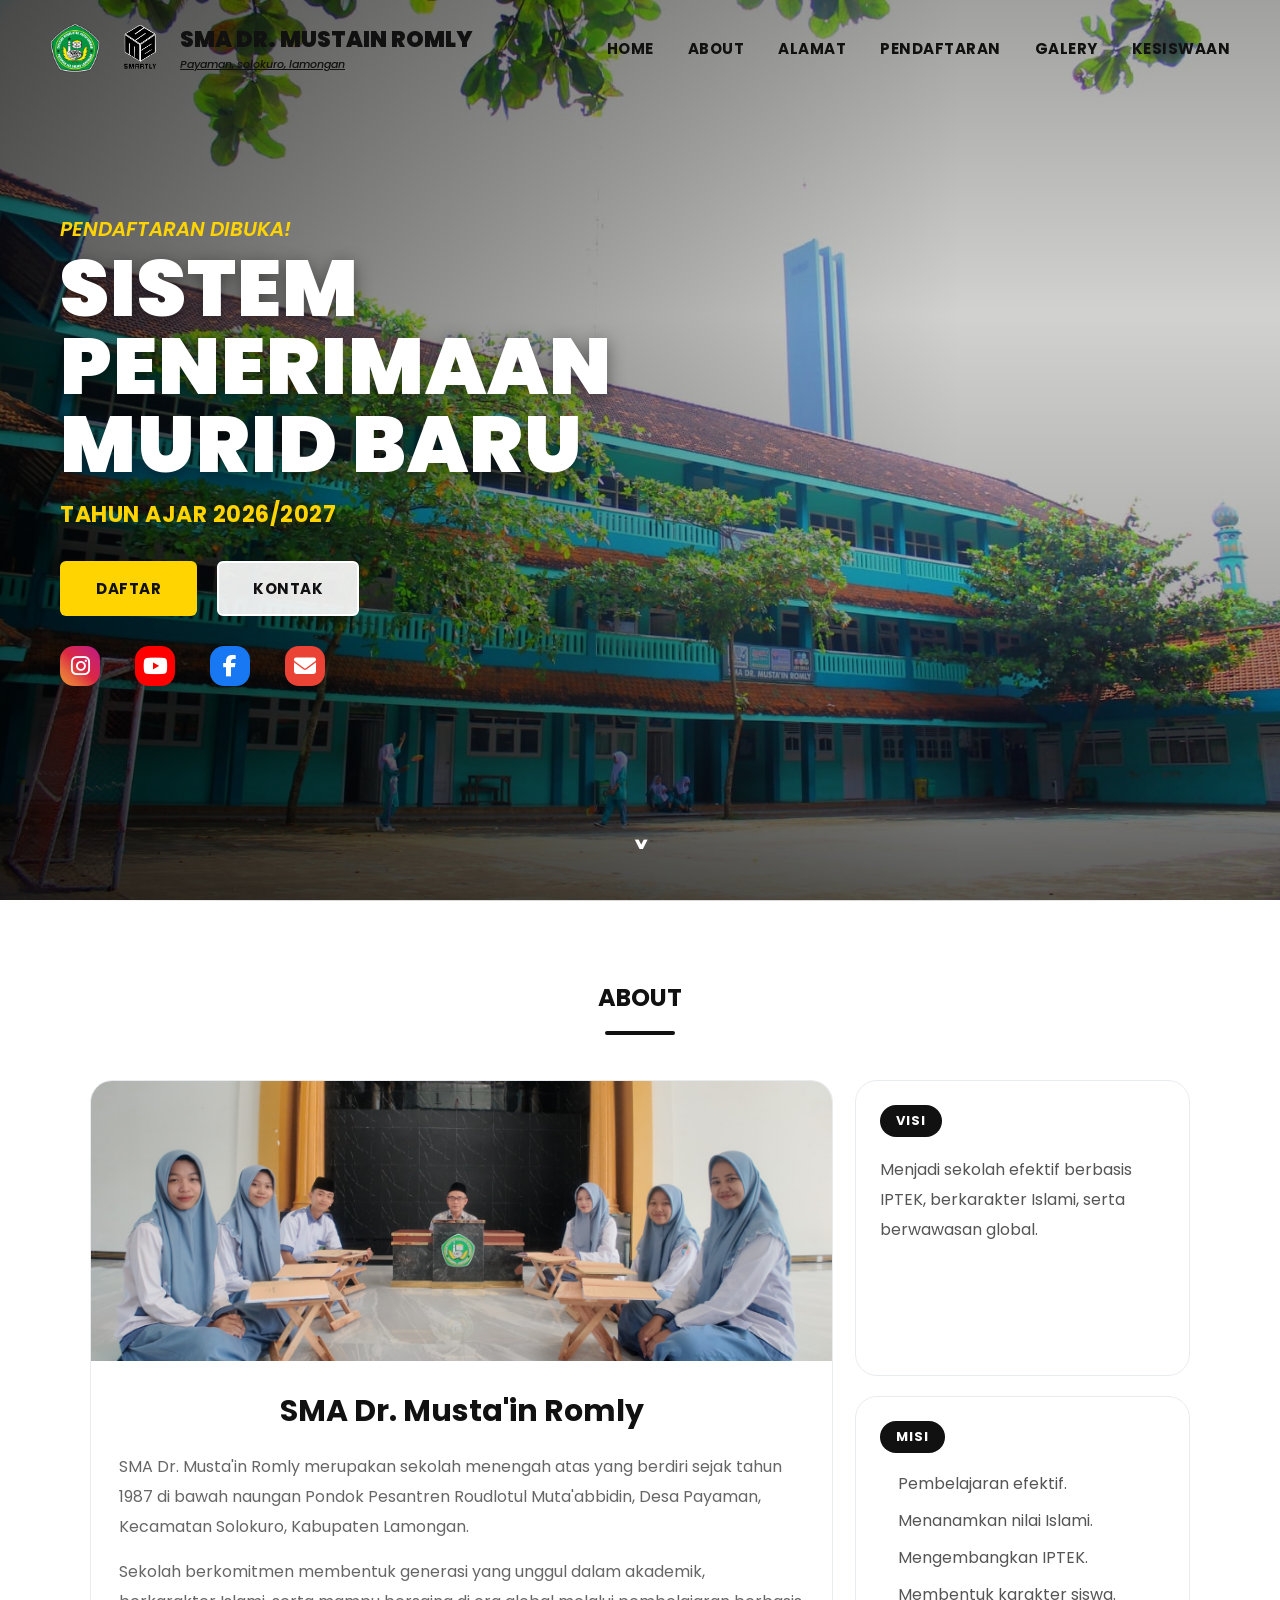
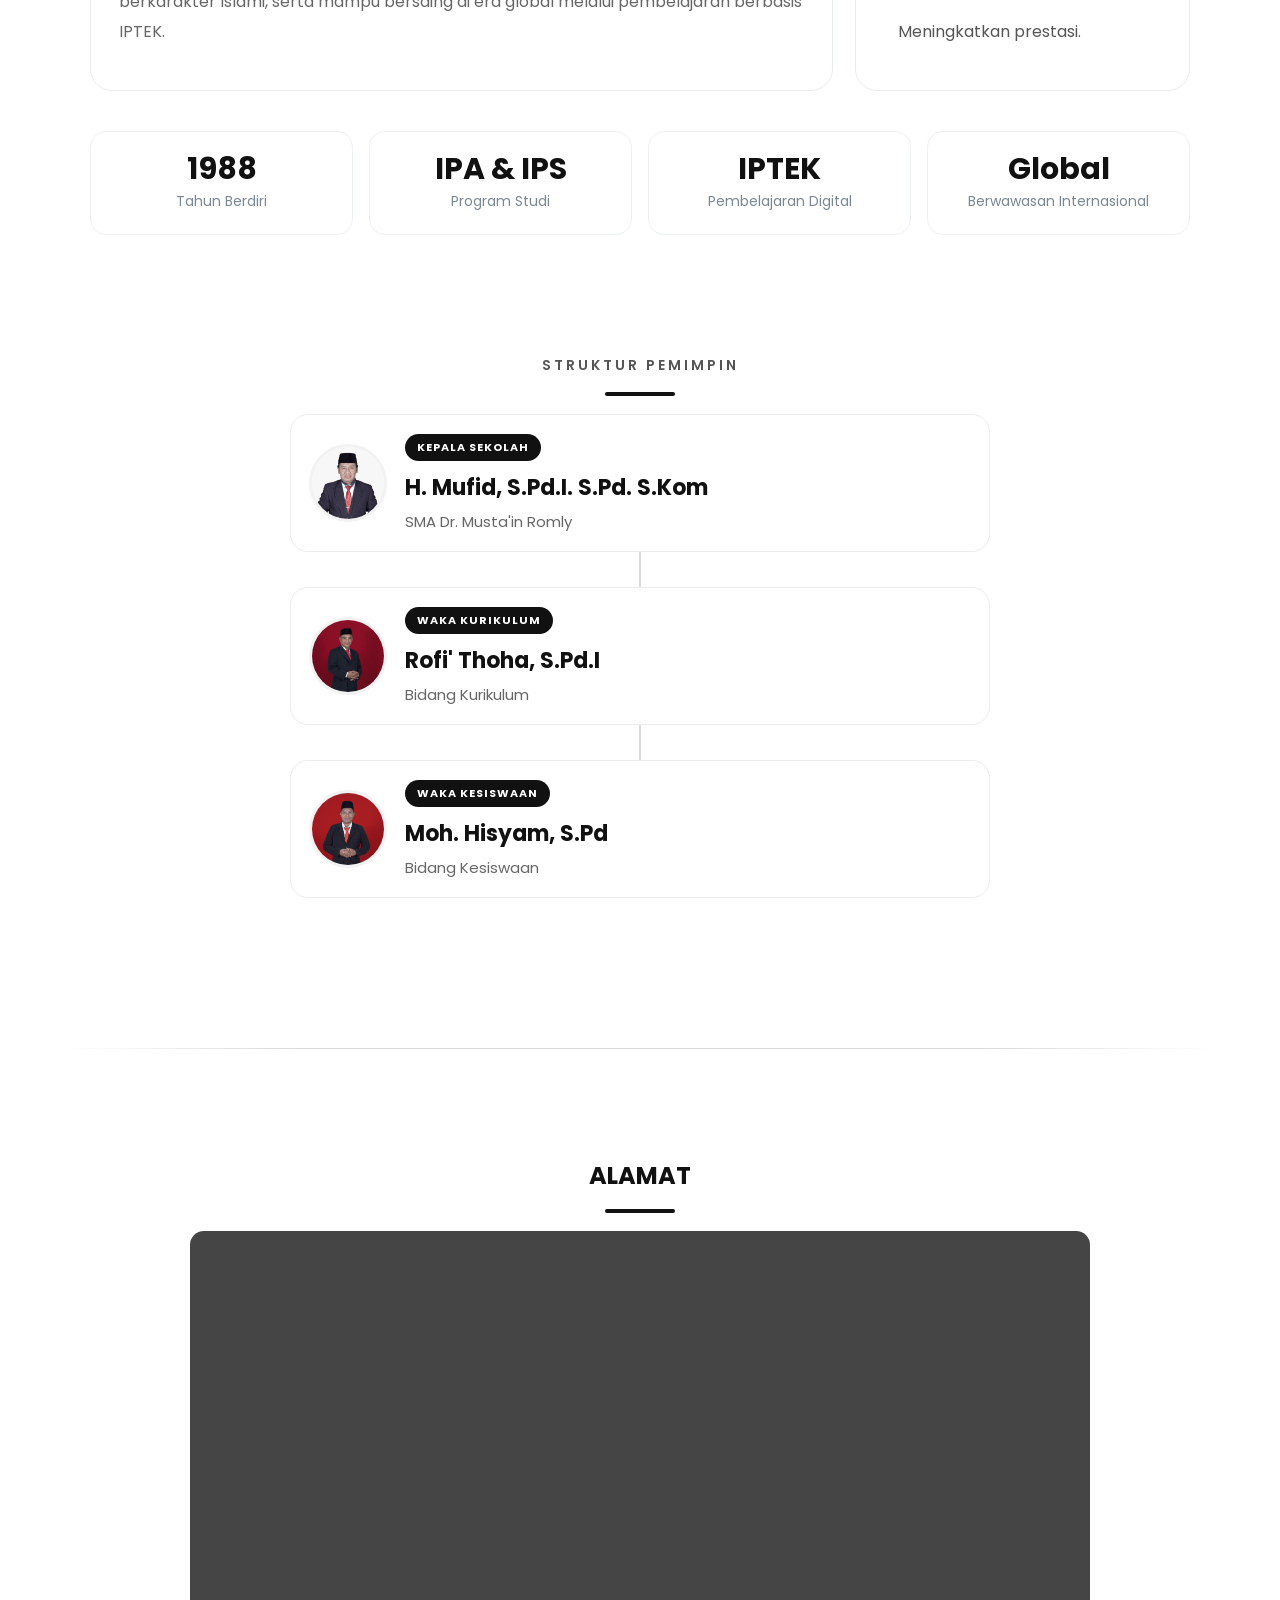
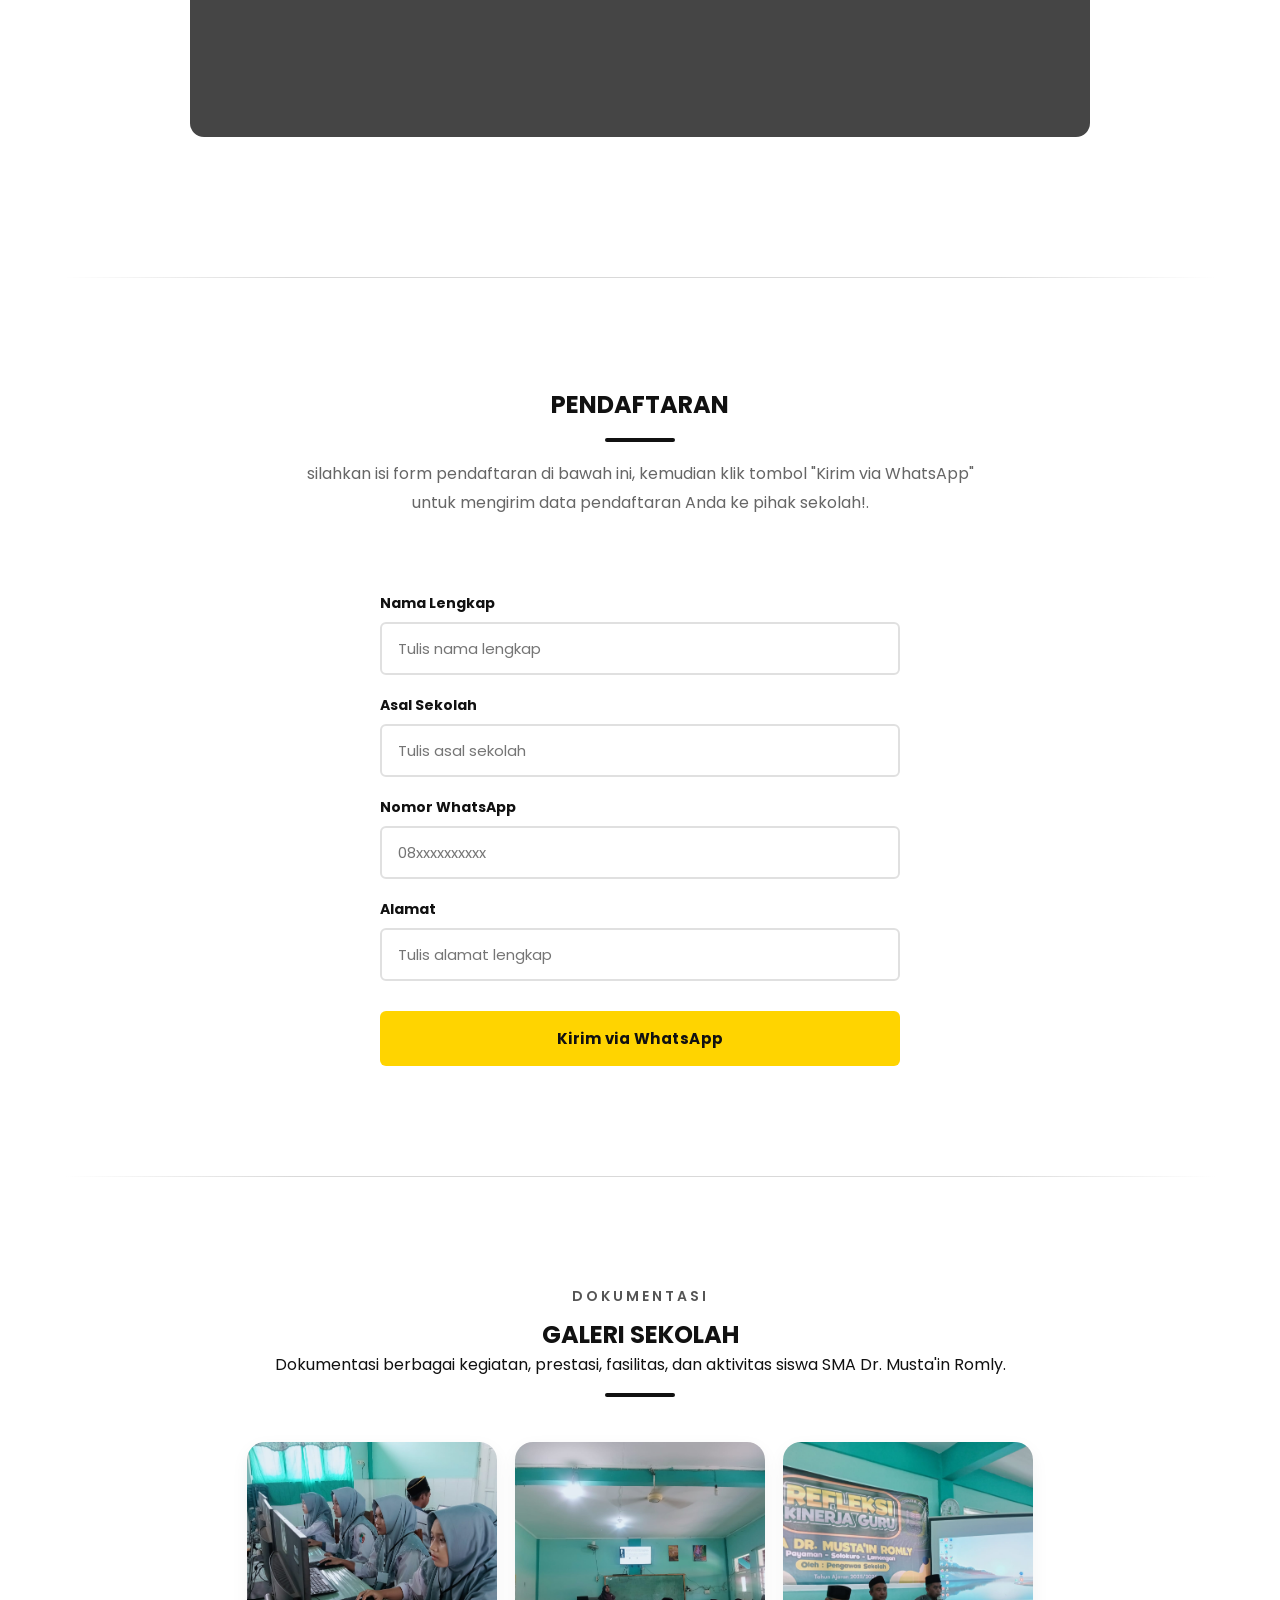
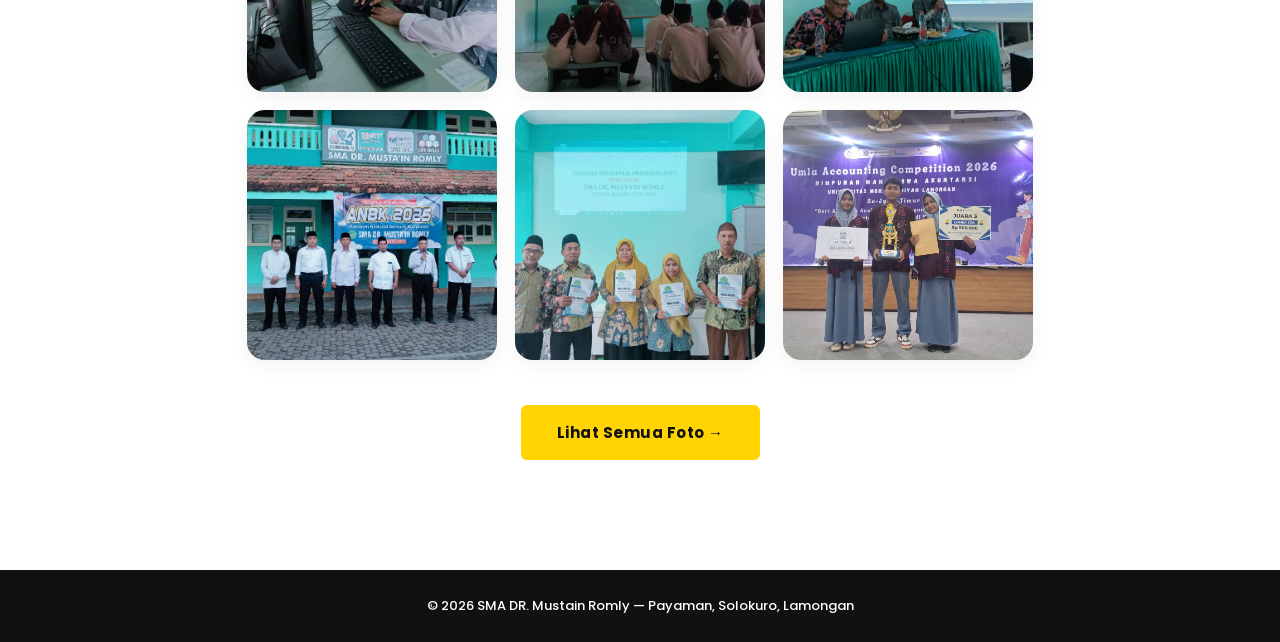
<file: index.html>
<!DOCTYPE html>
<html lang="id">
<head>
  <meta charset="UTF-8">
  <meta name="viewport" content="width=device-width, initial-scale=1.0">
  <title>SMA DR. MUSTAIN ROMLY</title>
  <link rel="icon" type="image/png" href="assets/logosma.png">
  <link rel="preconnect" href="https://fonts.googleapis.com">
  <link rel="preconnect" href="https://fonts.gstatic.com" crossorigin>
  <link rel="stylesheet" href="https://cdnjs.cloudflare.com/ajax/libs/font-awesome/6.7.2/css/all.min.css">
  <link href="https://fonts.googleapis.com/css2?family=Poppins:wght@400;500;600;700;800;900&display=swap" rel="stylesheet">
  <link rel="stylesheet" href="style.css">
</head>
<body>

  <!-- ======================= NAVBAR ======================= -->
  <header class="navbar">
    <input type="checkbox" id="nav-toggle" class="nav-toggle">

    <div class="navbar-brand">
      <img src="assets/logorm.png" alt="Logo SMA DR. Mustain Romly" class="navbar-logo navbar-logo--romly">
      <img src="assets/logosma.png" alt="Logo Smartly" class="navbar-logo navbar-logo--smartly">
      <div class="navbar-title">
        <span class="navbar-title__main">SMA DR. MUSTAIN ROMLY</span>
        <span class="navbar-title__sub">Payaman, solokuro, lamongan</span>
      </div>
    </div>

    <label for="nav-toggle" class="nav-burger" aria-label="Buka menu">
      <span></span>
      <span></span>
      <span></span>
    </label>

    <nav class="navbar-nav">
      <ul class="navbar-menu">
        <li><a href="#home" class="navbar-link">HOME</a></li>
        <li><a href="#tentang" class="navbar-link">ABOUT</a></li>
        <li><a href="#lokasi" class="navbar-link">ALAMAT</a></li>
        <li><a href="#pendaftaran" class="navbar-link">PENDAFTARAN</a></li>
        <li><a href="#galery" class="navbar-link">GALERY</a></li>
        <li><a href="https://kesiswaan.freedev.app/" class="navbar-link">KESISWAAN</a></li>
      </ul>
    </nav>
  </header>

  <main>
    <!-- ======================= HERO SECTION ======================= -->
    <section id="home" class="hero">
      <div class="hero-bg">
        <img src="assets/home-bg.png" alt="Gedung SMA DR. Mustain Romly" class="hero-bg__img">
      </div>
      <div class="hero-overlay"></div>

      <div class="hero-content">
        <p class="hero-tag">PENDAFTARAN DIBUKA!</p>
        <h1 class="hero-title">
          <span>SISTEM</span>
          <span>PENERIMAAN</span>
          <span>MURID BARU</span>
        </h1>
        <p class="hero-year" id="heroYear"></p>

        <div class="hero-buttons">
          <a href="#pendaftaran" class="btn btn--primary">DAFTAR</a>
          <a href="mailto:ipnuippnusmartly@gmail.com
" class="btn btn--outline">KONTAK</a>
        </div>
        <div class="hero-social">

    <a href="https://instagram.com/smadrmustainromly" target="_blank" class="social instagram">
        <i class="fab fa-instagram"></i>
    </a>

    <a href="https://youtube.com/@smadrmustainromly?si=URelRORQ9pTGwoP1" target="_blank" class="social youtube">
        <i class="fab fa-youtube"></i>
    </a>

    <a href="https://www.facebook.com/SMADrMustainRomly" target="_blank" class="social facebook">
        <i class="fab fa-facebook-f"></i>
    </a>

<a href="mailto:sma_drmr@yahoo.co.id" class="social gmail">
    <i class="fas fa-envelope"></i>
</a>

</div>
      </div>



      <div class="hero-cards">
        <!--article class="hero-card">
          <img src="assets/logorm.png" alt="Lambang sekolah" class="hero-card__badge">
          <h3 class="hero-card__title">TEKS</h3>
          <a href="#" class="hero-card__link">View more</a>
        </article>
        <article class="hero-card">
          <img src="assets/logorm.png" alt="Lambang sekolah" class="hero-card__badge">
          <h3 class="hero-card__title">TEKS</h3>
          <a href="#" class="hero-card__link">View more</a>
        </article>
        <article class="hero-card">
          <img src="assets/logorm.png" alt="Lambang sekolah" class="hero-card__badge">
          <h3 class="hero-card__title">TEKS</h3>
          <a href="#" class="hero-card__link">View more</a>
        </article-->
        <span class="scroll-indicator" aria-hidden="true">˅</span>
      </div>

    </section>

    <!-- ======================= TENTANG KAMI SECTION ======================= -->

<!-- ======================= TENTANG KAMI ======================= -->
<section id="tentang" class="about">

<div class="section-inner">
    <h2 class="section-heading">ABOUT</h2>
 <div class="about-layout">

    <div class="about-left">

        <img src="assets/sekolah.jpg" alt="Gedung SMA Dr. Musta'in Romly">

        <div class="about-content">

            <h3>SMA Dr. Musta'in Romly</h3>

            <p>
                SMA Dr. Musta'in Romly merupakan sekolah menengah atas yang berdiri sejak tahun 1987 di bawah naungan Pondok Pesantren Roudlotul Muta'abbidin, Desa Payaman, Kecamatan Solokuro, Kabupaten Lamongan.
            </p>

            <p>
                Sekolah berkomitmen membentuk generasi yang unggul dalam akademik, berkarakter Islami, serta mampu bersaing di era global melalui pembelajaran berbasis IPTEK.
            </p>

        </div>

    </div>

    <div class="about-right">

        <div class="vision-box">

            <h4>VISI</h4>

            <p>
                Menjadi sekolah efektif berbasis IPTEK,
                berkarakter Islami,
                serta berwawasan global.
            </p>

        </div>

        <div class="mission-box">

            <h4>MISI</h4>

            <ul>

                <li>Pembelajaran efektif.</li>

                <li>Menanamkan nilai Islami.</li>

                <li>Mengembangkan IPTEK.</li>

                <li>Membentuk karakter siswa.</li>

                <li>Meningkatkan prestasi.</li>

            </ul>

        </div>

    </div>

</div>

        <div class="feature-grid">

            <div class="feature-card">
                <h3>1988</h3>
                <span>Tahun Berdiri</span>
            </div>

            <div class="feature-card">
                <h3>IPA & IPS</h3>
                <span>Program Studi</span>
            </div>

            <div class="feature-card">
                <h3>IPTEK</h3>
                <span>Pembelajaran Digital</span>
            </div>

            <div class="feature-card">
                <h3>Global</h3>
                <span>Berwawasan Internasional</span>
            </div>

        </div>

    </div>

        <br><br>     

 <!-- ======================= STRUKTUR SEKOLAH ======================= -->
    <!-- ======================= STRUKTUR SEKOLAH ======================= -->

<div class="leader-section">
  <h2 class="section-heading"><span>STRUKTUR PEMIMPIN</span></h2>
    <div class="leader-card">
        <img src="assets/kepsek.jpg" alt="Kepala Sekolah">

        <div class="leader-info">
            <span>KEPALA SEKOLAH</span>
            <h3>H. Mufid, S.Pd.I. S.Pd. S.Kom</h3>
            <p>SMA Dr. Musta'in Romly</p>
        </div>

    </div>

    <div class="leader-line"></div>

    <div class="leader-card">

        <img src="assets/wakakur.jpg" alt="Waka Kurikulum">

        <div class="leader-info">
            <span>WAKA KURIKULUM</span>
            <h3>Rofi' Thoha, S.Pd.I</h3>
            <p>Bidang Kurikulum</p>
        </div>

    </div>

    <div class="leader-line"></div>

    <div class="leader-card">

        <img src="assets/wakasis.jpg" alt="Waka Kesiswaan">

        <div class="leader-info">
            <span>WAKA KESISWAAN</span>
            <h3>Moh. Hisyam, S.Pd</h3>
            <p>Bidang Kesiswaan</p>
        </div>

    </div>

</div> 

</section>
    <!-- ======================= KONTAK SECTION ======================= -->
<section id="lokasi" class="contact">


      <div class="section-inner">
        <h2 class="section-heading">ALAMAT</h2>
        <div class="map-box">
          <iframe
            class="map-box__frame"
            src="https://www.google.com/maps?q=SMA+DR+Mustain+Romly+Payaman+Solokuro+Lamongan&output=embed"
            title="Lokasi SMA DR. Mustain Romly"
            loading="lazy"
            referrerpolicy="no-referrer-when-downgrade">
          </iframe>
        </div>
      </div>
    </section>

    <!-- ======================= PENDAFTARAN SECTION ======================= -->
    <section id="pendaftaran" class="registration">
      <div class="section-inner">
        <h2 class="section-heading">PENDAFTARAN</h2>
        <p class="section-description">
          silahkan isi form pendaftaran di bawah ini, kemudian klik tombol "Kirim via WhatsApp"<br> untuk mengirim data pendaftaran Anda ke pihak sekolah!.
        </p>
        <br>

        <div class="registration-form">
          <div class="form-field">
            <label for="reg-nama">Nama Lengkap</label>
            <input type="text" id="reg-nama" placeholder="Tulis nama lengkap">
          </div>
          <div class="form-field">
            <label for="reg-asal">Asal Sekolah</label>
            <input type="text" id="reg-asal" placeholder="Tulis asal sekolah">
          </div>
          <div class="form-field">
            <label for="reg-wa">Nomor WhatsApp</label>
            <input type="text" id="reg-wa" placeholder="08xxxxxxxxxx">
          </div>
          <div class="form-field">
            <label for="reg-alamat">Alamat</label>
            <input type="text" id="reg-alamat" placeholder="Tulis alamat lengkap">
          </div>
          <a href="https://wa.me/6285604409649?text=Assalamualaikum%2C%20saya%20ingin%20mendaftar%20SPMB%20SMA%20DR.%20Mustain%20Romly%20Tahun%20Ajar%202026%2F2027" target="_blank" rel="noopener" class="btn btn--primary registration-submit">Kirim via WhatsApp</a>
        </div>
      </div>
    </section>

    <!-- ======================= GALERY SECTION ======================= -->
    <section id="galery" class="galery">
      <div class="section-inner">

<div class="section-heading">
    <span>DOKUMENTASI</span>
    <h2>GALERI SEKOLAH</h2>
    <p>
        Dokumentasi berbagai kegiatan, prestasi,
        fasilitas, dan aktivitas siswa SMA Dr. Musta'in Romly.
    </p>
</div>

<div class="gallery-preview">

    <div class="gallery-preview-item">
        <img src="assets/gallery/1.jpg" alt="">
    </div>

    <div class="gallery-preview-item">
        <img src="assets/gallery/2.jpg" alt="">
    </div>

    <div class="gallery-preview-item">
        <img src="assets/gallery/3.jpg" alt="">
    </div>

    <div class="gallery-preview-item">
        <img src="assets/gallery/4.jpg" alt="">
    </div>

    <div class="gallery-preview-item">
        <img src="assets/gallery/5.jpg" alt="">
    </div>

    <div class="gallery-preview-item">
        <img src="assets/gallery/6.jpg" alt="">
    </div>

</div>

<div class="gallery-home-btn">

<a href="gallery.html" class="btn btn--primary">
Lihat Semua Foto →
</a>

</div>

</section>
      </div>
    </section>
  </main>

  <!-- ======================= FOOTER ======================= -->
  <footer class="footer">
    <p class="footer-text">&copy; 2026 SMA DR. Mustain Romly &mdash; Payaman, Solokuro, Lamongan</p>
  </footer>

</body>
  
<script>
  const now = new Date();
  const year = now.getFullYear();

  // Jika tahun ajaran dimulai Juli
  const startYear = now.getMonth() >= 6 ? year : year - 1;
  const endYear = startYear + 1;

  document.getElementById("heroYear").textContent =
    `TAHUN AJAR ${startYear}/${endYear}`;
</script>
</html>
</file>
<file: style.css>
/* ==========================================================================
   SPMB SMA DR. MUSTAIN ROMLY
   Stylesheet utama - CSS murni (Flexbox + Grid + CSS Variables)
   ========================================================================== */

/* --------------------------------------------------------------------------
   1. ROOT VARIABLES
   -------------------------------------------------------------------------- */
:root {
    /* Font */
    --font-main: 'Poppins', sans-serif;

    /* Warna */
    --color-black: #111111;
    --color-white: #ffffff;
    --color-yellow: #ffd400;
    --color-yellow-dark: #e0b800;
    --color-overlay-dark: rgba(0, 0, 0, 0.55);
    --color-overlay-light: rgba(0, 0, 0, 0.25);
    --color-card-bg: rgba(0, 0, 0, 0.45);
    --color-card-border: rgba(255, 255, 255, 0.25);
    --color-navbar-mobile-bg: rgba(255, 255, 255, 0.92);
    --color-gray-dark: #454545;
    --color-gray-text: #4a4a4a;

    /* Layout */
    --container-max: 1400px;
    --navbar-height: 96px;
    --section-padding-y: 110px;
    --radius-sm: 6px;
    --radius-md: 14px;

    /* Transisi */
    --transition-base: 0.3s ease;
}

/* --------------------------------------------------------------------------
   2. RESET
   -------------------------------------------------------------------------- */
*,
*::before,
*::after {
    margin: 0;
    padding: 0;
    box-sizing: border-box;
}

html {
    scroll-behavior: smooth;
}

body {
    font-family: var(--font-main);
    color: var(--color-black);
    background-color: var(--color-white);
    overflow-x: hidden;
    width: 100%;
}

img {
    max-width: 100%;
    display: block;
}

a {
    text-decoration: none;
    color: inherit;
}

ul {
    list-style: none;
}

/* --------------------------------------------------------------------------
   3. GLOBAL (utilitas umum dipakai lintas section)
   -------------------------------------------------------------------------- */
.section-inner {
    max-width: 1100px;
    margin: auto;
}

.section-title {
    position: relative;
    display: inline-block;
    font-size: 48px;
    font-weight: 800;
    color: #111;
    margin-bottom: 50px;
    letter-spacing: 2px;
}

.section-title::after {
    content: "";
    position: absolute;
    left: 50%;
    transform: translateX(-50%);
    bottom: -14px;
    width: 120px;
    height: 3px;
    background: #111;
    transition: .35s;
}

.section-title:hover::after {
    width: 170px;
}

.section-subtitle {
    display: inline-block;
    font-size: 24px;
    font-weight: 700;
    text-decoration: underline;
    text-underline-offset: 8px;
    text-decoration-thickness: 2px;
    margin: 40px 0 30px;
}

.section-heading {
    text-align: center;
    margin-bottom: 18px;
    color: #111;
}

.section-heading span {
    display: block;
    font-size: 14px;
    font-weight: 600;
    letter-spacing: 3px;
    text-transform: uppercase;
    color: #555;
    margin-bottom: 10px;
}

.section-heading::after {
    content: "";
    display: block;
    width: 70px;
    height: 4px;
    background: #111;
    border-radius: 30px;
    margin: 16px auto 0;
}

/* Deskripsi section */
.section-description{
    max-width: 700px;
    margin: 0 auto 50px;
    text-align: center;
    font-size: 16px;
    line-height: 1.8;
    color: #666;
    font-weight: 400;
}

.scroll-indicator {
    position: absolute;
    bottom: 18px;
    left: 50%;
    transform: translateX(-50%);
    display: block;
    text-align: center;
    font-size: 34px;
    font-weight: 700;
    color: #222;
    margin-top: 70px;
    animation: scrollDown 1.5s infinite;
}

.hero .scroll-indicator {
    color: var(--color-white);
}

@keyframes scrollDown {
    0%, 100% { transform: translateY(0); }
    50% { transform: translateY(12px); }
}

/* garis pemisah halus antar section */
.home,
.galery,
.registration,
.about,
.contact {
    position: relative;
}

.home::before,
.galery::before,
.registration::before,
.about::before,
.contact::before {
    content: "";
    position: absolute;
    top: 0;
    left: 50%;
    transform: translateX(-50%);
    width: 90%;
    max-width: 1200px;
    height: 1px;
    background: linear-gradient(
        to right,
        transparent,
        #d9d9d9 20%,
        #d9d9d9 80%,
        transparent
    );
}

/* --------------------------------------------------------------------------
   4. NAVBAR
   -------------------------------------------------------------------------- */
.navbar {
    position: fixed;
    top: 0;
    left: 0;
    width: 100%;
    height: var(--navbar-height);
    display: flex;
    align-items: center;
    justify-content: space-between;
    padding: 0 50px;
    z-index: 1000;
    background: transparent;
    box-shadow: none;
    border: none;
    backdrop-filter: none;
    transition: background-color var(--transition-base);
}

.nav-toggle {
    display: none;
}

.navbar-brand {
    display: flex;
    align-items: center;
    gap: 10px;
    z-index: 1001;
}

.navbar-logo {
    height: 60px;
    width: auto;
    object-fit: contain;
}

.navbar-logo--romly {
    height: 50px;
}

.navbar-logo--smartly {
    height: 60px;
}

.navbar-title {
    display: flex;
    flex-direction: column;
    line-height: 1.5;
}

.navbar-title__main {
    font-size: 22px;
    font-weight: 1000;
    color: var(--color-black);
    white-space: nowrap;
}

.navbar-title__sub {
    font-size: 11px;
    font-weight: 500;
    font-style: italic;
    text-decoration: underline;
    color: var(--color-black);
    white-space: nowrap;
}

.navbar-nav {
    display: flex;
}

.navbar-menu {
    display: flex;
    align-items: center;
    gap: 34px;
}

.navbar-link {
    font-size: 15px;
    font-weight: 700;
    letter-spacing: 0.5px;
    color: var(--color-black);
    padding-bottom: 4px;
    transition: opacity var(--transition-base);
}

.navbar-link:hover {
    opacity: 0.6;
}

.navbar-link--active {
    text-decoration: underline;
    text-underline-offset: 6px;
    text-decoration-thickness: 2px;
}

.nav-burger {
    display: none;
    flex-direction: column;
    gap: 5px;
    cursor: pointer;
    z-index: 1001;
}

.nav-burger span {
    width: 26px;
    height: 3px;
    background-color: var(--color-black);
    border-radius: 2px;
    transition: transform var(--transition-base), opacity var(--transition-base);
}

/* --------------------------------------------------------------------------
   5. HERO
   -------------------------------------------------------------------------- */
.hero {
    position: relative;
    width: 100%;
    height: 100vh;
    min-height: 640px;
    overflow: hidden;
    display: flex;
    align-items: center;
}

.hero-bg {
    position: absolute;
    inset: 0;
    z-index: 1;
}

.hero-bg__img {
    width: 100%;
    height: 100%;
    object-fit: cover;
    object-position: center;
}

.hero-overlay {
    position: absolute;
    inset: 0;
    z-index: 2;
    background:
        linear-gradient(180deg, rgba(0, 0, 0, 0.35) 0%, rgba(0, 0, 0, 0.15) 35%, rgba(0, 0, 0, 0.35) 75%, rgba(0, 0, 0, 0.65) 100%),
        linear-gradient(90deg, rgba(0, 0, 0, 0.55) 0%, rgba(0, 0, 0, 0.15) 55%, rgba(0, 0, 0, 0) 75%);
}

.hero-content {
    position: relative;
    z-index: 3;
    max-width: var(--container-max);
    margin: 0 auto;
    padding: 0 60px;
    width: 100%;
}

.hero-tag {
    font-size: 20px;
    font-weight: 600;
    font-style: italic;
    color: var(--color-yellow);
    margin-bottom: 6px;
}

.hero-title {
    display: flex;
    flex-direction: column;
    font-size: clamp(40px, 6.2vw, 88px);
    font-weight: 900;
    line-height: 0.98;
    letter-spacing: 1px;
    color: var(--color-white);
    text-shadow: 0 4px 18px rgba(0, 0, 0, 0.45);
    margin-bottom: 14px;
}

.hero-year {
    font-size: clamp(16px, 1.8vw, 22px);
    font-weight: 700;
    color: var(--color-yellow);
    margin-bottom: 30px;
    letter-spacing: 0.5px;
}

.hero-buttons {
    display: flex;
    gap: 20px;
}

.hero-cards {
    position: absolute;
    bottom: 0;
    left: 0;
    width: 100%;
    z-index: 4;
    display: grid;
    grid-template-columns: repeat(3, 1fr);
}

.hero-card {
    position: relative;
    background-color: var(--color-card-bg);
    backdrop-filter: blur(10px);
    -webkit-backdrop-filter: blur(10px);
    border-top: 1px solid var(--color-card-border);
    border-right: 1px solid var(--color-card-border);
    padding: 26px 30px;
    display: flex;
    align-items: center;
    gap: 18px;
    transition: transform var(--transition-base), box-shadow var(--transition-base), background-color var(--transition-base);
}

.hero-card:last-child {
    border-right: none;
}

.hero-card:hover {
    transform: translateY(-10px);
    background-color: rgba(0, 0, 0, 0.6);
    box-shadow: 0 -14px 30px rgba(0, 0, 0, 0.35);
}

.hero-card__badge {
    width: 60px;
    height: 60px;
    border-radius: 50%;
    object-fit: cover;
    flex-shrink: 0;
}

.hero-card__title {
    font-size: 20px;
    font-weight: 700;
    color: var(--color-white);
    flex-grow: 1;
}

.hero-card__link {
    font-size: 13px;
    font-weight: 600;
    color: var(--color-yellow);
    white-space: nowrap;
    transition: opacity var(--transition-base);
}

.hero-card__link:hover {
    opacity: 0.7;
}

/* social icon di area hero */
.hero-social {
    display: flex;
    align-items: center;
    gap: 35px;
    margin-top: 30px;
}

.social {
    width: 40px;
    height: 40px;
    border-radius: 14px;
    display: flex;
    align-items: center;
    justify-content: center;
    font-size: 22px;
    color: #fff;
    text-decoration: none;
    transition: .25s;
    box-shadow: 0 6px 15px rgba(0, 0, 0, .12);
}

.social:hover {
    transform: translateY(-6px);
}

.instagram {
    background: linear-gradient(45deg, #f09433, #e6683c, #dc2743, #cc2366, #bc1888);
}

.youtube {
    background: #ff0000;
}

.facebook {
    background: #1877F2;
}

.gmail {
    background: #EA4335;
}

/* --------------------------------------------------------------------------
   6. BUTTON
   -------------------------------------------------------------------------- */
.btn {
    display: inline-block;
    font-family: var(--font-main);
    font-weight: 700;
    font-size: 15px;
    letter-spacing: 0.5px;
    padding: 14px 34px;
    border-radius: var(--radius-sm);
    cursor: pointer;
    transition: transform var(--transition-base), box-shadow var(--transition-base), background-color var(--transition-base);
    border: 2px solid transparent;
}

.btn--primary {
    background-color: var(--color-yellow);
    color: var(--color-black);
}

.btn--primary:hover {
    background-color: var(--color-yellow-dark);
    transform: translateY(-3px);
    box-shadow: 0 10px 20px rgba(0, 0, 0, 0.25);
}

.btn--outline {
    background-color: rgba(255, 255, 255, 0.9);
    color: var(--color-black);
    border-color: var(--color-white);
}

.btn--outline:hover {
    background-color: var(--color-white);
    transform: translateY(-3px);
    box-shadow: 0 10px 20px rgba(0, 0, 0, 0.25);
}

/* --------------------------------------------------------------------------
   7. TENTANG KAMI
   -------------------------------------------------------------------------- */
.visi-misi {
    display: grid;
    grid-template-columns: repeat(2, 1fr);
    gap: 35px;
    margin-top: 80px;
}

.vm-card {
    background: #fff;
    padding: 35px;
    border-radius: 20px;
    box-shadow: 0 8px 25px rgba(0, 0, 0, .06);
    border: 1px solid #ececec;
}

.vm-card h3 {
    margin-bottom: 20px;
    font-size: 30px;
}

.vm-card p,
.vm-card li {
    line-height: 32px;
    color: #555;
}

/* timeline sejarah / tahapan */
.timeline {
    position: relative;
    max-width: 900px;
    margin: 70px auto;
    padding: 20px 0;
}

.timeline::before {
    content: "";
    position: absolute;
    left: 50%;
    top: 0;
    transform: translateX(-50%);
    width: 2px;
    height: 100%;
    background: #dcdcdc;
}

.timeline-item {
    position: relative;
    width: 50%;
    padding: 0 35px;
    margin-bottom: 35px;
}

.timeline-item.left {
    left: 0;
    text-align: right;
}

.timeline-item.right {
    left: 50%;
    text-align: left;
}

.timeline-item::before {
    content: "";
    position: absolute;
    top: 28px;
    width: 14px;
    height: 14px;
    background: #fff;
    border: 3px solid #111;
    border-radius: 50%;
    z-index: 5;
}

.timeline-item.left::before {
    right: -10px;
}

.timeline-item.right::before {
    left: -10px;
}

.timeline-content {
    background: #fff;
    border: 1px solid #ececec;
    border-radius: 16px;
    padding: 22px;
    box-shadow: 0 5px 18px rgba(0, 0, 0, .05);
}

.timeline-badge {
    display: inline-block;
    padding: 6px 14px;
    background: #111;
    color: #fff;
    border-radius: 50px;
    font-size: 11px;
    font-weight: 700;
    letter-spacing: .5px;
    margin-bottom: 14px;
}

.timeline-content h3 {
    font-size: 20px;
    margin-bottom: 10px;
    color: #111;
}

.timeline-content p {
    font-size: 15px;
    line-height: 26px;
    color: #666;
    margin: 0;
}

/* isi tentang kami: profil + visi/misi */
.about {
    width: 100%;
    max-width: 1300px;
    margin: 0 auto;
    padding: 80px 24px;
}

.about-text {
    max-width: 780px;
    margin: 0 auto;
    font-size: 17px;
    font-weight: 700;
    line-height: 1.8;
    color: var(--color-gray-text);
}

.about-layout {
    display: grid;
    grid-template-columns: 2fr 0.9fr;
    gap: 22px;
    margin-top: 45px;
}

.about-left {
    background: #fff;
    border: 1px solid #e9ecef;
    border-radius: 22px;
    overflow: hidden;
}

.about-left img {
    width: 100%;
    height: 280px;
    object-fit: cover;
    display: block;
}

.about-content {
    padding: 28px;
}

.about-content h3 {
    font-size: 30px;
    text-align: center;
    margin-bottom: 18px;
    color: #111;
}

.about-content p {
    color: #666;
    line-height: 30px;
    margin-bottom: 15px;
}

.about-right {
    display: flex;
    flex-direction: column;
    gap: 20px;
}

.vision-box,
.mission-box {
    background: #fff;
    border: 1px solid #e9ecef;
    border-radius: 22px;
    padding: 24px;
    flex: 1;
}

.vision-box h4,
.mission-box h4 {
    display: inline-block;
    background: #111;
    color: #fff;
    padding: 6px 16px;
    border-radius: 30px;
    font-size: 13px;
    letter-spacing: 1px;
    margin-bottom: 18px;
}

.vision-box p {
    line-height: 30px;
    color: #555;
}

.mission-box ul {
    margin: 0;
    padding-left: 18px;
}

.mission-box li {
    margin-bottom: 12px;
    color: #555;
}

/* --------------------------------------------------------------------------
   8. STATISTIK
   -------------------------------------------------------------------------- */
.feature-grid {
    display: grid;
    grid-template-columns: repeat(4, 1fr);
    gap: 16px;
    margin-top: 40px;
}

.feature-card {
    background: #fff;
    border: 1px solid #edf1f4;
    border-radius: 16px;
    padding: 22px 18px;
    text-align: center;
}

.feature-card h3 {
    font-size: 30px;
    font-weight: 700;
    color: #111;
    margin-bottom: 6px;
    line-height: 1;
}

.feature-card span {
    display: block;
    font-size: 14px;
    color: #7b8794;
    line-height: 22px;
}

/* --------------------------------------------------------------------------
   9. STRUKTUR SEKOLAH
   -------------------------------------------------------------------------- */
.leader-section {
    max-width: 700px;
    margin: 70px auto;
}

.leader-card {
    display: flex;
    align-items: center;
    gap: 18px;
    background: #fff;
    border: 1px solid #ececec;
    border-radius: 18px;
    padding: 18px;
}

.leader-card img {
    width: 78px;
    height: 78px;
    border-radius: 50%;
    object-fit: cover;
    flex-shrink: 0;
    border: 3px solid #f2f2f2;
}

.leader-info {
    flex: 1;
}

.leader-info span {
    display: inline-block;
    font-size: 11px;
    font-weight: 700;
    letter-spacing: 1px;
    color: #ffffff;
    background: #111;
    padding: 5px 12px;
    border-radius: 30px;
    margin-bottom: 10px;
}

.leader-info h3 {
    font-size: 22px;
    margin-bottom: 6px;
    color: #111;
}

.leader-info p {
    margin: 0;
    color: #666;
    font-size: 15px;
}

.leader-line {
    width: 2px;
    height: 35px;
    background: #dcdcdc;
    margin: 0 auto;
}

/* --------------------------------------------------------------------------
   10. GALERI
   -------------------------------------------------------------------------- */
.galery {
    padding: var(--section-padding-y) 0;
    min-height: 55vh;
    display: flex;
    align-items: center;
}

.galery .section-inner {
    width: 100%;
}

.galery-text {
    font-size: 22px;
    font-weight: 700;
    color: var(--color-gray-text);
}

.gallery-grid {
    grid-template-columns: 1fr;
}

.gallery-home{
    padding:100px 0;
}

.gallery-preview{
    display:grid;
    grid-template-columns:repeat(3,250px); /* ubah 250 jadi 230/270 kalau mau */
    justify-content:center;
    gap:18px;
    margin-top:45px;
}

.gallery-preview-item{
    width:100%;
    aspect-ratio:1/1;
    overflow:hidden;
    border-radius:18px;
    background:#fff;
    box-shadow:0 6px 18px rgba(0,0,0,.05);
    cursor:pointer;
}

.gallery-preview-item img{
    width:100%;
    height:100%;
    object-fit:cover;
    display:block;
    transition:.35s;
}

.gallery-home-btn{
    text-align:center;
    margin-top:45px;
}


/* --------------------------------------------------------------------------
   11. KONTAK
   -------------------------------------------------------------------------- */
.contact {
    padding: var(--section-padding-y) 0;
    background-color: var(--color-white);
}

.contact .section-inner {
    width: 100%;
    margin-bottom: 30px;
}

.map-box {
    width: 100%;
    max-width: 900px;
    margin: 0 auto;
    aspect-ratio: 16 / 9;
    background-color: var(--color-gray-dark);
    border-radius: var(--radius-md);
    overflow: hidden;
}

.map-box__frame {
    width: 100%;
    height: 100%;
    border: 0;
}

.contact-card {
    margin-top: 60px;
    display: grid;
    grid-template-columns: repeat(3, 1fr);
    gap: 30px;
}

.contact-item {
    border: 1px solid #e8e8e8;
    border-radius: 18px;
    padding: 35px;
    transition: .35s;
    background: #fff;
}

.contact-item:hover {
    transform: translateY(-8px);
    box-shadow: 0 20px 45px rgba(0, 0, 0, .08);
}

.contact-item h3 {
    font-size: 22px;
    margin-bottom: 15px;
    color: #111;
}

.contact-item p {
    color: #666;
    line-height: 28px;
}

.contact-wrapper {
    grid-template-columns: 1fr;
}

iframe {
    width: 100%;
    height: 260px;
}

/* --------------------------------------------------------------------------
   12. PENDAFTARAN
   -------------------------------------------------------------------------- */
.registration {
    padding: var(--section-padding-y) 0;
    background-color: var(--color-white);
}

.registration-text {
    font-size: 20px;
    font-weight: 700;
    line-height: 1.6;
    margin-bottom: 50px;
}

.registration-form {
    max-width: 520px;
    margin: 0 auto;
    display: flex;
    flex-direction: column;
    gap: 20px;
    text-align: left;
}

.form-field {
    display: flex;
    flex-direction: column;
    gap: 8px;
}

.form-field label {
    font-size: 14px;
    font-weight: 700;
}

.form-field input {
    font-family: var(--font-main);
    font-size: 15px;
    padding: 13px 16px;
    border: 2px solid #e0e0e0;
    border-radius: var(--radius-sm);
    outline: none;
    transition: border-color var(--transition-base);
}

.form-field input:focus {
    border-color: var(--color-yellow);
}

.registration-submit {
    margin-top: 10px;
    text-align: center;
}

/* --------------------------------------------------------------------------
   13. FOOTER
   -------------------------------------------------------------------------- */
.footer {
    padding: 26px 20px;
    text-align: center;
    background-color: var(--color-black);
}

.footer-text {
    font-size: 13px;
    font-weight: 500;
    color: var(--color-white);
}

/* ==========================================================================
   14. RESPONSIVE 1200PX (berlaku mulai ≤1024px, plus penyesuaian layar besar
       1440px & 1920px — nilai asli dipertahankan agar tampilan tidak berubah)
   ========================================================================== */
@media (max-width: 1024px) {
    :root {
        --section-padding-y: 90px;
    }

    .navbar {
        padding: 0 30px;
    }

    .navbar-menu {
        gap: 22px;
    }

    .navbar-link {
        font-size: 14px;
    }

    .hero-content,
    .section-inner {
        padding-left: 40px;
        padding-right: 40px;
    }

    .hero-card {
        padding: 20px;
    }

    .hero-card__title {
        font-size: 17px;
    }
}

@media (min-width: 1440px) {
    .hero-content,
    .section-inner {
        padding-left: 90px;
        padding-right: 90px;
    }
}

@media (min-width: 1920px) {
    .navbar-brand,
    .hero-content,
    .section-inner {
        max-width: 1800px;
    }

    .navbar {
        padding: 0 80px;
    }
}

/* ==========================================================================
   15. RESPONSIVE 992PX (berlaku mulai ≤820px, plus timeline ≤900px)
   ========================================================================== */
@media (max-width: 900px) {
    .timeline::before {
        left: 25px;
    }

    .timeline-item {
        width: 100%;
        left: 0 !important;
        padding-left: 70px;
        padding-right: 15px;
        text-align: left;
    }

    .timeline-item::before {
        left: 16px !important;
    }
}

@media (max-width: 820px) {
    .navbar {
        padding: 0 20px;
        background-color: transparent;
    }

    .nav-burger {
        display: flex;
    }

    .navbar-nav {
        position: fixed;
        top: 0;
        right: -100%;
        height: 100vh;
        width: min(78%, 320px);
        background-color: var(--color-navbar-mobile-bg);
        backdrop-filter: blur(12px);
        -webkit-backdrop-filter: blur(12px);
        box-shadow: -6px 0 24px rgba(0, 0, 0, 0.15);
        display: flex;
        align-items: center;
        justify-content: center;
        transition: right var(--transition-base);
    }

    .navbar-menu {
        flex-direction: column;
        gap: 30px;
    }

    .navbar-link {
        font-size: 17px;
    }

    .nav-toggle:checked ~ .navbar-nav {
        right: 0;
    }

    .nav-toggle:checked ~ .nav-burger span:nth-child(1) {
        transform: translateY(8px) rotate(45deg);
    }

    .nav-toggle:checked ~ .nav-burger span:nth-child(2) {
        opacity: 0;
    }

    .nav-toggle:checked ~ .nav-burger span:nth-child(3) {
        transform: translateY(-8px) rotate(-45deg);
    }

    .navbar-title__main {
        font-size: 14px;
    }

    .navbar-title__sub {
        font-size: 9px;
    }

    .navbar-logo--romly {
        height: 40px;
    }

    .navbar-logo--smartly {
        height: 32px;
    }
}

/* ==========================================================================
   16. RESPONSIVE 768PX
   ========================================================================== */
@media (max-width: 768px) {
    html {
        overflow-x: hidden;
    }

    body {
        overflow-x: hidden;
    }

    section {
        padding: 70px 18px;
    }

    .section-description{
        font-size:14px;
        line-height:1.7;
        margin-bottom:35px;
        padding:0 12px;
    }

    /* navbar */
    .navbar {
        padding: 14px 18px;
    }

    .navbar-brand h1 {
        font-size: 18px;
    }

    .navbar-brand p {
        display: none;
    }

    .navbar-logo {
        height: 38px;
    }

    .nav-links {
        gap: 18px;
        font-size: 14px;
        overflow-x: auto;
        white-space: nowrap;
        scrollbar-width: none;
    }

    .nav-links::-webkit-scrollbar {
        display: none;
    }

    /* hero */
    .hero-cards {
        grid-template-columns: 1fr;
        position: relative;
    }

    .hero {
        height: auto;
        min-height: 100vh;
        padding-top: calc(var(--navbar-height) + 30px);
        padding-bottom: 0;
        display: block;
        flex-direction: column;
        justify-content: center;
        text-align: center;
    }

    .hero-content {
        max-width: 100%;
        padding-top: 20px;
        padding-bottom: 40px;
    }

    .hero-subtitle {
        font-size: 20px;
    }

    .hero-title {
        font-size: 42px;
        line-height: 1.05;
    }

    .hero-description {
        font-size: 15px;
    }

    .hero-buttons {
        justify-content: center;
        flex-wrap: wrap;
    }

    .hero-social {
        justify-content: center;
        gap: 14px;
    }

    .social {
        width: 45px;
        height: 45px;
        font-size: 20px;
    }

    .poster {
        width: 250px;
    }

    .hero-card {
        border-right: none;
        border-bottom: 1px solid var(--color-card-border);
    }

    .hero-card:last-child {
        border-bottom: none;
    }

    .gallery-preview{

grid-template-columns:repeat(2,1fr);

}

.gallery-preview-item img{

height:170px;

}

    /* tipografi & konten section */
    .section-title {
        font-size: 26px;
    }

    .about-text {
        font-size: 15px;
    }

    .about-layout {
        grid-template-columns: 1fr;
    }

    .about-left img {
        height: 220px;
    }

    /* timeline */
    .timeline::before {
        left: 20px;
    }

    .timeline-item {
        width: 100%;
        left: 0 !important;
        padding-left: 55px;
        padding-right: 10px;
        margin-bottom: 25px;
        text-align: left;
    }

    .timeline-item::before {
        left: 12px !important;
    }

    .timeline-content {
        padding: 18px;
    }
}

/* ==========================================================================
   17. RESPONSIVE 576PX
   ========================================================================== */
@media (max-width: 480px) {
    .navbar {
        padding: 0 16px;
    }

    .navbar-title__main {
        font-size: 12px;
    }

    .navbar-title__sub {
        font-size: 8px;
    }

    .navbar-logo--romly {
        height: 34px;
    }

    .navbar-logo--smartly {
        height: 28px;
    }

    .hero-content,
    .section-inner {
        padding-left: 22px;
        padding-right: 22px;
    }

    .hero-tag {
        font-size: 15px;
    }

    .hero-title {
        font-size: clamp(32px, 11vw, 46px);
    }

    .hero-year {
        font-size: 14px;
        margin-bottom: 24px;
    }

    .btn {
        padding: 12px 24px;
        font-size: 13px;
    }

    .hero-card {
        padding: 18px 20px;
        gap: 14px;
    }

    .hero-card__badge {
        width: 46px;
        height: 46px;
    }

    .hero-card__title {
        font-size: 15px;
    }

    .hero-card__link {
        font-size: 12px;
    }

    .section-title {
        font-size: 22px;
        margin-bottom: 40px;
    }

    .section-subtitle {
        font-size: 19px;
    }

    .gallery-preview{

grid-template-columns:1fr;

}

.gallery-preview-item img{

height:220px;

}


    .about-text,
    .registration-text {
        font-size: 14px;
    }

    :root {
        --section-padding-y: 60px;
    }

    .registration-form {
        max-width: 100%;
    }

    .feature-grid {
        grid-template-columns: repeat(2, 1fr);
    }
}
</file>
